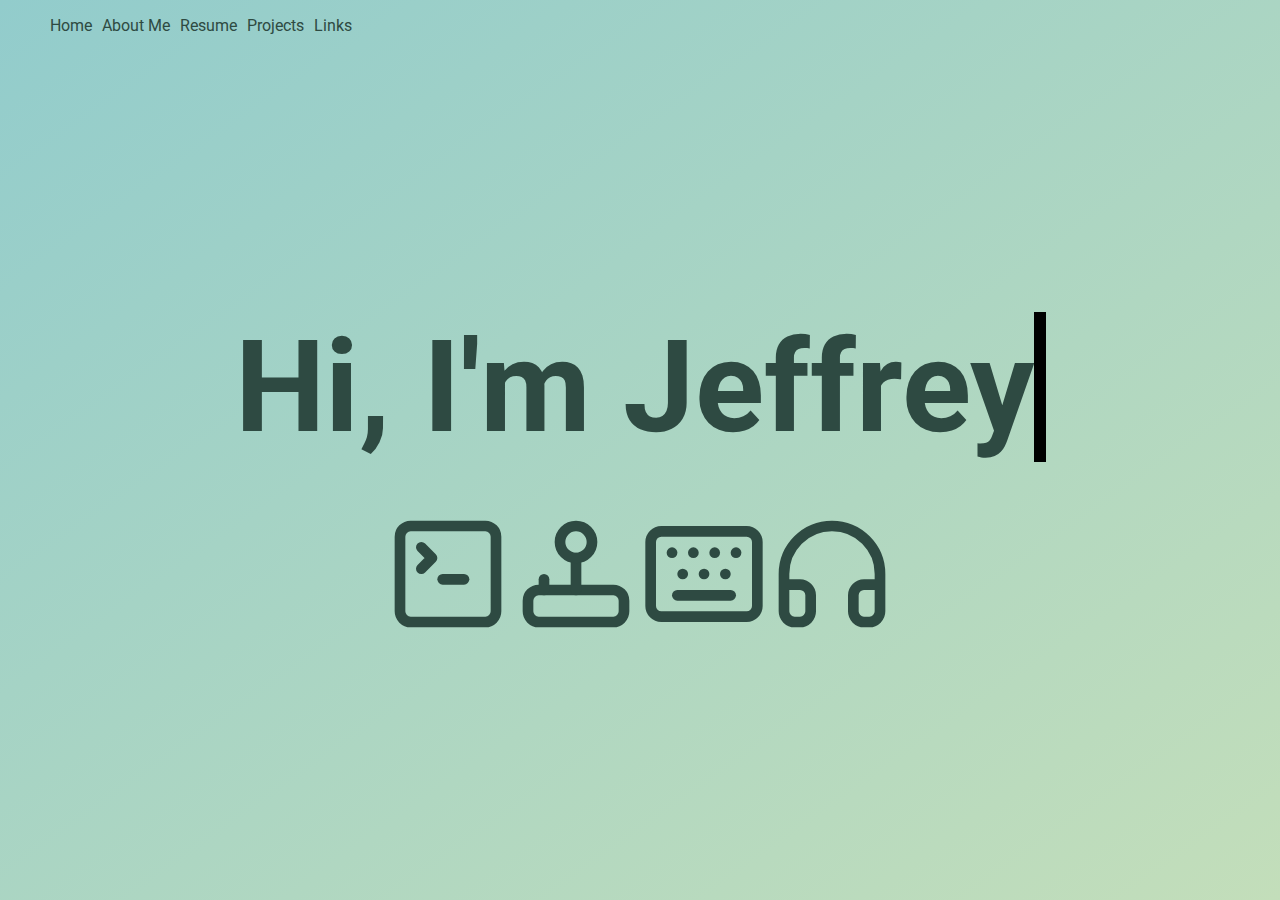
<file: index.html>
<!DOCTYPE html>
<html>
  <head>
    <meta name="description" content="Jeffrey's Portfolio Site" />
    <meta name="author" content="Jeffrey Wu" />
    <meta
      name="viewport"
      content="width=device-width, height=device-height, initial-scale=1.0"
    />
    <meta name="theme-color" content="#92cccc" />

    <title>Jeffrey's Portfolio</title>
    <link rel="stylesheet" href="./styles.css" />
    <link rel="preconnect" href="https://fonts.googleapis.com" />
    <link rel="preconnect" href="https://fonts.gstatic.com" crossorigin />
    <link
      href="https://fonts.googleapis.com/css2?family=Roboto:ital,wght@0,100..900;1,100..900&display=swap"
      rel="stylesheet"
    />
    <link rel="icon" type="image/code-icon" href="./favicon.ico" />
  </head>
  <body>
    <nav class="navbar">
      <a href="./index.html" class="hover-under">Home</a>
      <a href="./about.html" class="hover-under">About Me</a>
      <a href="./resume.html" class="hover-under">Resume</a>
      <a href="./projects.html" class="hover-under">Projects</a>
      <a href="./links.html" class="hover-under">Links</a>
    </nav>
    <div class="content intro-container intro-bg">
      <div class="type-container">
        <h1 class="intro-text">Hi, I'm Jeffrey</h1>
      </div>
      <div class="intro-image-container">
        <svg
          xmlns="http://www.w3.org/2000/svg"
          viewBox="0 0 24 24"
          fill="none"
          stroke="currentColor"
          stroke-width="2"
          stroke-linecap="round"
          stroke-linejoin="round"
          class="lucide lucide-square-terminal-icon lucide-square-terminal intro-image"
        >
          <path d="m7 11 2-2-2-2" />
          <path d="M11 13h4" />
          <rect width="18" height="18" x="3" y="3" rx="2" ry="2" />
        </svg>

        <svg
          xmlns="http://www.w3.org/2000/svg"
          width="24"
          height="24"
          viewBox="0 0 24 24"
          fill="none"
          stroke="currentColor"
          stroke-width="2"
          stroke-linecap="round"
          stroke-linejoin="round"
          class="lucide lucide-joystick-icon lucide-joystick intro-image"
        >
          <path
            d="M21 17a2 2 0 0 0-2-2H5a2 2 0 0 0-2 2v2a2 2 0 0 0 2 2h14a2 2 0 0 0 2-2v-2Z"
          />
          <path d="M6 15v-2" />
          <path d="M12 15V9" />
          <circle cx="12" cy="6" r="3" />
        </svg>

        <svg
          xmlns="http://www.w3.org/2000/svg"
          width="24"
          height="24"
          viewBox="0 0 24 24"
          fill="none"
          stroke="currentColor"
          stroke-width="2"
          stroke-linecap="round"
          stroke-linejoin="round"
          class="lucide lucide-keyboard-icon lucide-keyboard intro-image"
        >
          <path d="M10 8h.01" />
          <path d="M12 12h.01" />
          <path d="M14 8h.01" />
          <path d="M16 12h.01" />
          <path d="M18 8h.01" />
          <path d="M6 8h.01" />
          <path d="M7 16h10" />
          <path d="M8 12h.01" />
          <rect width="20" height="16" x="2" y="4" rx="2" />
        </svg>

        <svg
          xmlns="http://www.w3.org/2000/svg"
          width="24"
          height="24"
          viewBox="0 0 24 24"
          fill="none"
          stroke="currentColor"
          stroke-width="2"
          stroke-linecap="round"
          stroke-linejoin="round"
          class="lucide lucide-headphones-icon lucide-headphones intro-image"
        >
          <path
            d="M3 14h3a2 2 0 0 1 2 2v3a2 2 0 0 1-2 2H5a2 2 0 0 1-2-2v-7a9 9 0 0 1 18 0v7a2 2 0 0 1-2 2h-1a2 2 0 0 1-2-2v-3a2 2 0 0 1 2-2h3"
          />
        </svg>
      </div>
    </div>
  </body>
</html>
</file>
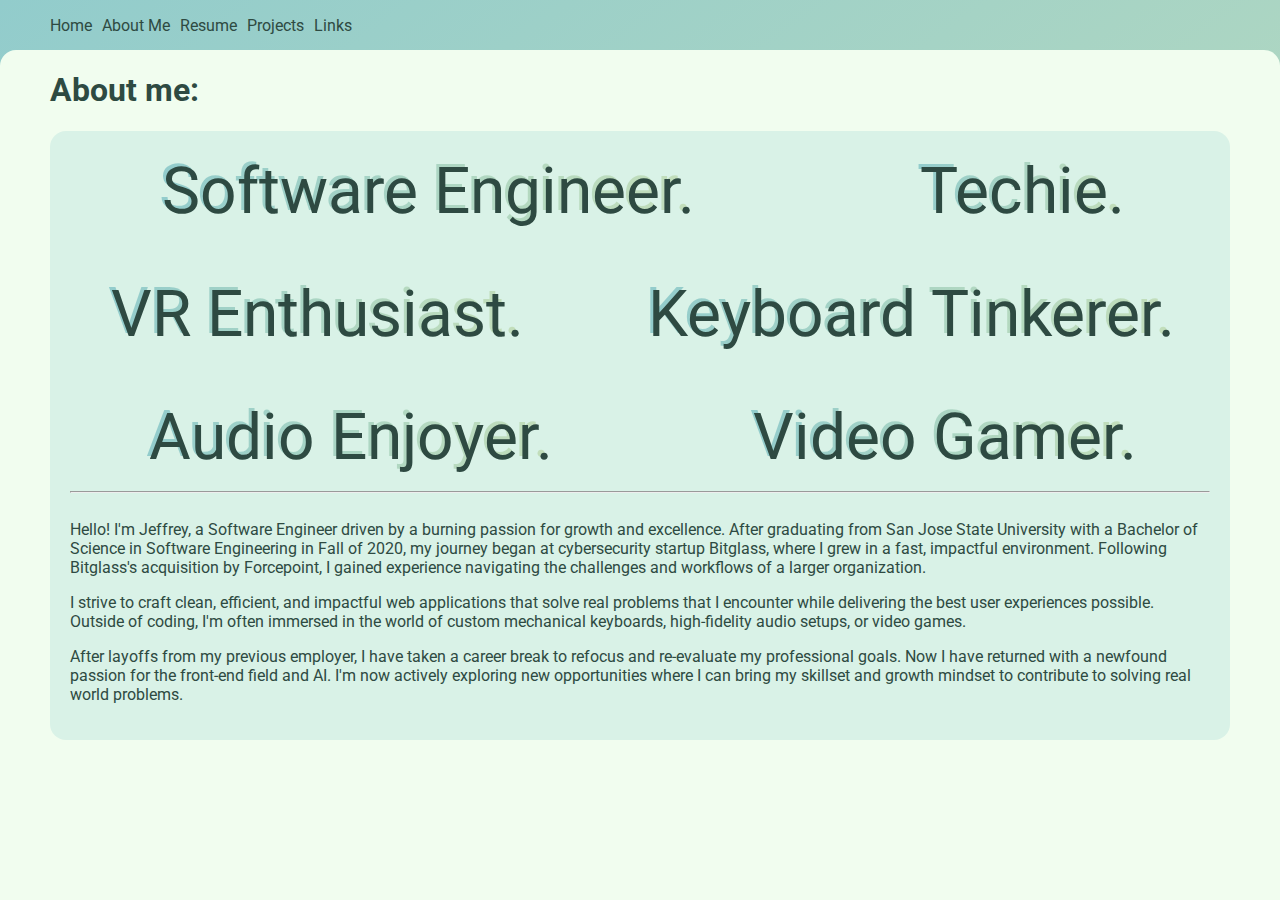
<file: about.html>
<!doctype html>
<html>
  <head>
    <meta name="description" content="Jeffrey's Portfolio Site" />
    <meta name="author" content="Jeffrey Wu" />
    <meta
      name="viewport"
      content="width=device-width, height=device-height, initial-scale=1.0"
    />
    <meta name="theme-color" content="#464646" />

    <title>Jeffrey's Portfolio</title>
    <link rel="stylesheet" href="./styles.css" />
    <link rel="preconnect" href="https://fonts.googleapis.com" />
    <link rel="preconnect" href="https://fonts.gstatic.com" crossorigin />
    <link
      href="https://fonts.googleapis.com/css2?family=Roboto:ital,wght@0,100..900;1,100..900&display=swap"
      rel="stylesheet"
    />
    <link rel="icon" type="image/code-icon" href="./favicon.ico" />
  </head>
  <body>
    <nav class="navbar">
      <a href="./index.html" class="hover-under">Home</a>
      <a href="./about.html" class="hover-under">About Me</a>
      <a href="./resume.html" class="hover-under">Resume</a>
      <a href="./projects.html" class="hover-under">Projects</a>
      <a href="./links.html" class="hover-under">Links</a>
    </nav>
    <div class="content">
      <h1>About me:</h1>
      <div class="card">
        <div class="about-hobbies">
          <p class="hov-text">Software Engineer.</p>
          <p class="hov-text">Techie.</p>
          <p class="hov-text">VR Enthusiast.</p>
          <p class="hov-text">Keyboard Tinkerer.</p>
          <p class="hov-text">Audio Enjoyer.</p>
          <p class="hov-text">Video Gamer.</p>
        </div>
        <br />
        <hr />
        <br />
        <p>
          Hello! I'm Jeffrey, a Software Engineer driven by a burning passion
          for growth and excellence. After graduating from San Jose State
          University with a Bachelor of Science in Software Engineering in Fall
          of 2020, my journey began at cybersecurity startup Bitglass, where I
          grew in a fast, impactful environment. Following Bitglass&apos;s
          acquisition by Forcepoint, I gained experience navigating the
          challenges and workflows of a larger organization.
        </p>
        <p>
          I strive to craft clean, efficient, and impactful web applications
          that solve real problems that I encounter while delivering the best
          user experiences possible. Outside of coding, I&apos;m often immersed
          in the world of custom mechanical keyboards, high-fidelity audio
          setups, or video games.
        </p>
        <p>
          After layoffs from my previous employer, I have taken a
          career break to refocus and re-evaluate my professional goals. Now I
          have returned with a newfound passion for the front-end field and AI.
          I&apos;m now actively exploring new opportunities where I can bring my
          skillset and growth mindset to contribute to solving real world
          problems.
        </p>
      </div>
    </div>
  </body>
</html>
</file>
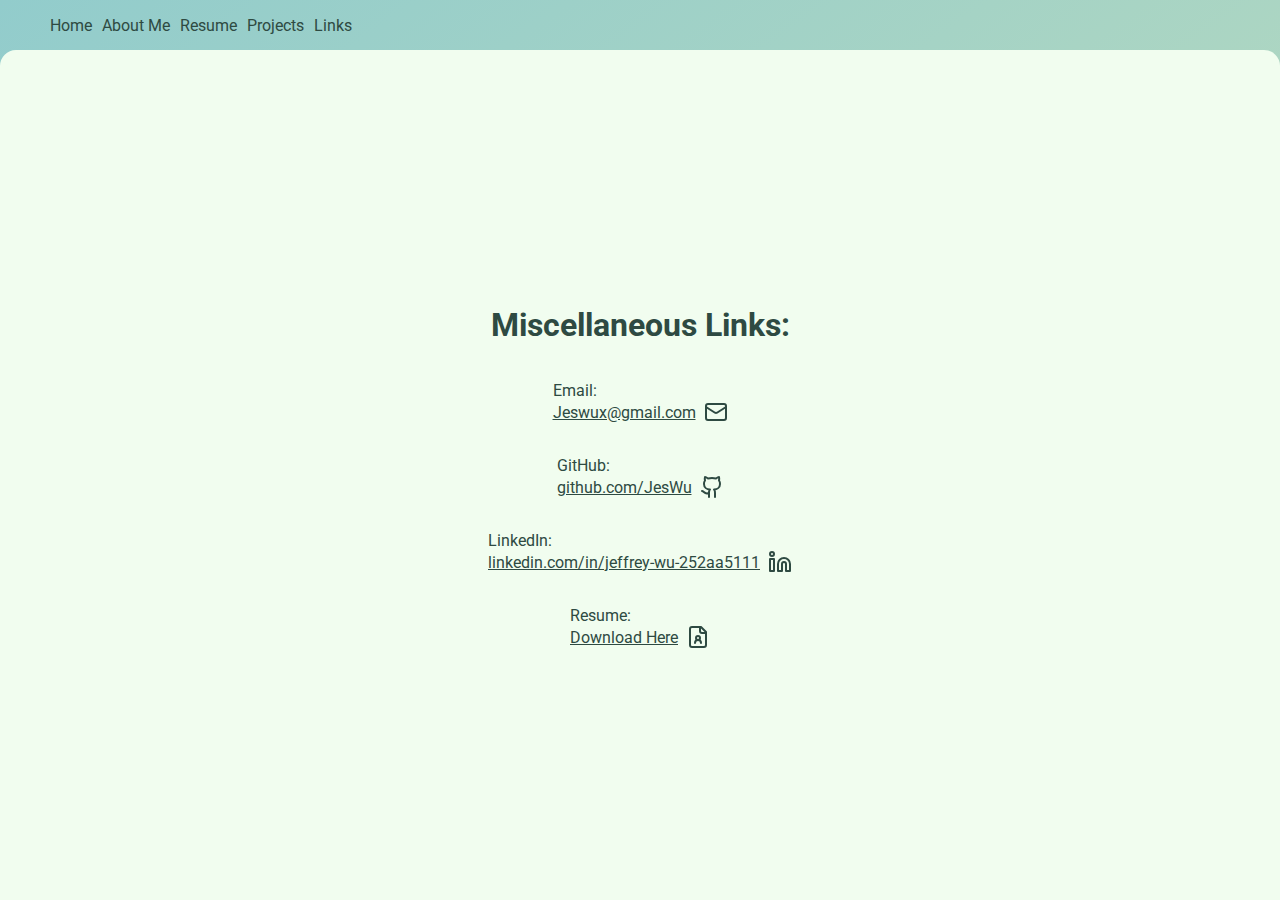
<file: links.html>
<!DOCTYPE html>
<html>
  <head>
    <meta name="description" content="Jeffrey's Portfolio Site" />
    <meta name="author" content="Jeffrey Wu" />
    <meta
      name="viewport"
      content="width=device-width, height=device-height, initial-scale=1.0"
    />
    <meta name="theme-color" content="#92cccc" />

    <title>Jeffrey's Portfolio</title>
    <link rel="stylesheet" href="./styles.css" />
    <link rel="preconnect" href="https://fonts.googleapis.com" />
    <link rel="preconnect" href="https://fonts.gstatic.com" crossorigin />
    <link
      href="https://fonts.googleapis.com/css2?family=Roboto:ital,wght@0,100..900;1,100..900&display=swap"
      rel="stylesheet"
    />
    <link rel="icon" type="image/code-icon" href="./favicon.ico" />
  </head>
  <body>
    <nav class="navbar">
      <a href="./index.html" class="hover-under">Home</a>
      <a href="./about.html" class="hover-under">About Me</a>
      <a href="./resume.html" class="hover-under">Resume</a>
      <a href="./projects.html" class="hover-under">Projects</a>
      <a href="./links.html" class="hover-under">Links</a>
    </nav>
    <div class="content link-container">
      <h1>Miscellaneous Links:</h1>
      <p>
        Email:
        <a
          href="mailto:Jeswux@gmail.com"
          class="link-align"
          target="_blank"
          rel="noopener noreferrer"
          >Jeswux@gmail.com
          <svg
            xmlns="http://www.w3.org/2000/svg"
            width="24"
            height="24"
            viewBox="0 0 24 24"
            fill="none"
            stroke="currentColor"
            stroke-width="2"
            stroke-linecap="round"
            stroke-linejoin="round"
            class="lucide lucide-mail-icon lucide-mail"
          >
            <path d="m22 7-8.991 5.727a2 2 0 0 1-2.009 0L2 7" />
            <rect x="2" y="4" width="20" height="16" rx="2" />
          </svg>
        </a>
      </p>
      <p>
        GitHub:
        <a
          href="https://github.com/JesWu"
          class="link-align"
          target="_blank"
          rel="noopener noreferrer"
          >github.com/JesWu
          <svg
            xmlns="http://www.w3.org/2000/svg"
            width="24"
            height="24"
            viewBox="0 0 24 24"
            fill="none"
            stroke="currentColor"
            stroke-width="2"
            stroke-linecap="round"
            stroke-linejoin="round"
            class="lucide lucide-github-icon lucide-github"
          >
            <path
              d="M15 22v-4a4.8 4.8 0 0 0-1-3.5c3 0 6-2 6-5.5.08-1.25-.27-2.48-1-3.5.28-1.15.28-2.35 0-3.5 0 0-1 0-3 1.5-2.64-.5-5.36-.5-8 0C6 2 5 2 5 2c-.3 1.15-.3 2.35 0 3.5A5.403 5.403 0 0 0 4 9c0 3.5 3 5.5 6 5.5-.39.49-.68 1.05-.85 1.65-.17.6-.22 1.23-.15 1.85v4"
            />
            <path d="M9 18c-4.51 2-5-2-7-2" />
          </svg>
        </a>
      </p>
      <p>
        LinkedIn:
        <a
          href="https://www.linkedin.com/in/jeffrey-wu-252aa5111/"
          class="link-align"
          target="_blank"
          rel="noopener noreferrer"
          >linkedin.com/in/jeffrey-wu-252aa5111
          <svg
            xmlns="http://www.w3.org/2000/svg"
            width="24"
            height="24"
            viewBox="0 0 24 24"
            fill="none"
            stroke="currentColor"
            stroke-width="2"
            stroke-linecap="round"
            stroke-linejoin="round"
            class="lucide lucide-linkedin-icon lucide-linkedin"
          >
            <path
              d="M16 8a6 6 0 0 1 6 6v7h-4v-7a2 2 0 0 0-2-2 2 2 0 0 0-2 2v7h-4v-7a6 6 0 0 1 6-6z"
            />
            <rect width="4" height="12" x="2" y="9" />
            <circle cx="4" cy="4" r="2" />
          </svg>
        </a>
      </p>
      <p>
        Resume:
        <a
          href="./static/Jeffrey Resume.pdf"
          class="link-align"
          download
          target="_blank"
          rel="noopener noreferrer"
          >Download Here
          <svg
            xmlns="http://www.w3.org/2000/svg"
            width="24"
            height="24"
            viewBox="0 0 24 24"
            fill="none"
            stroke="currentColor"
            stroke-width="2"
            stroke-linecap="round"
            stroke-linejoin="round"
            class="lucide lucide-file-user-icon lucide-file-user"
          >
            <path d="M14 2v4a2 2 0 0 0 2 2h4" />
            <path d="M15 18a3 3 0 1 0-6 0" />
            <path
              d="M15 2H6a2 2 0 0 0-2 2v16a2 2 0 0 0 2 2h12a2 2 0 0 0 2-2V7z"
            />
            <circle cx="12" cy="13" r="2" />
          </svg>
        </a>
      </p>
    </div>
  </body>
</html>
</file>
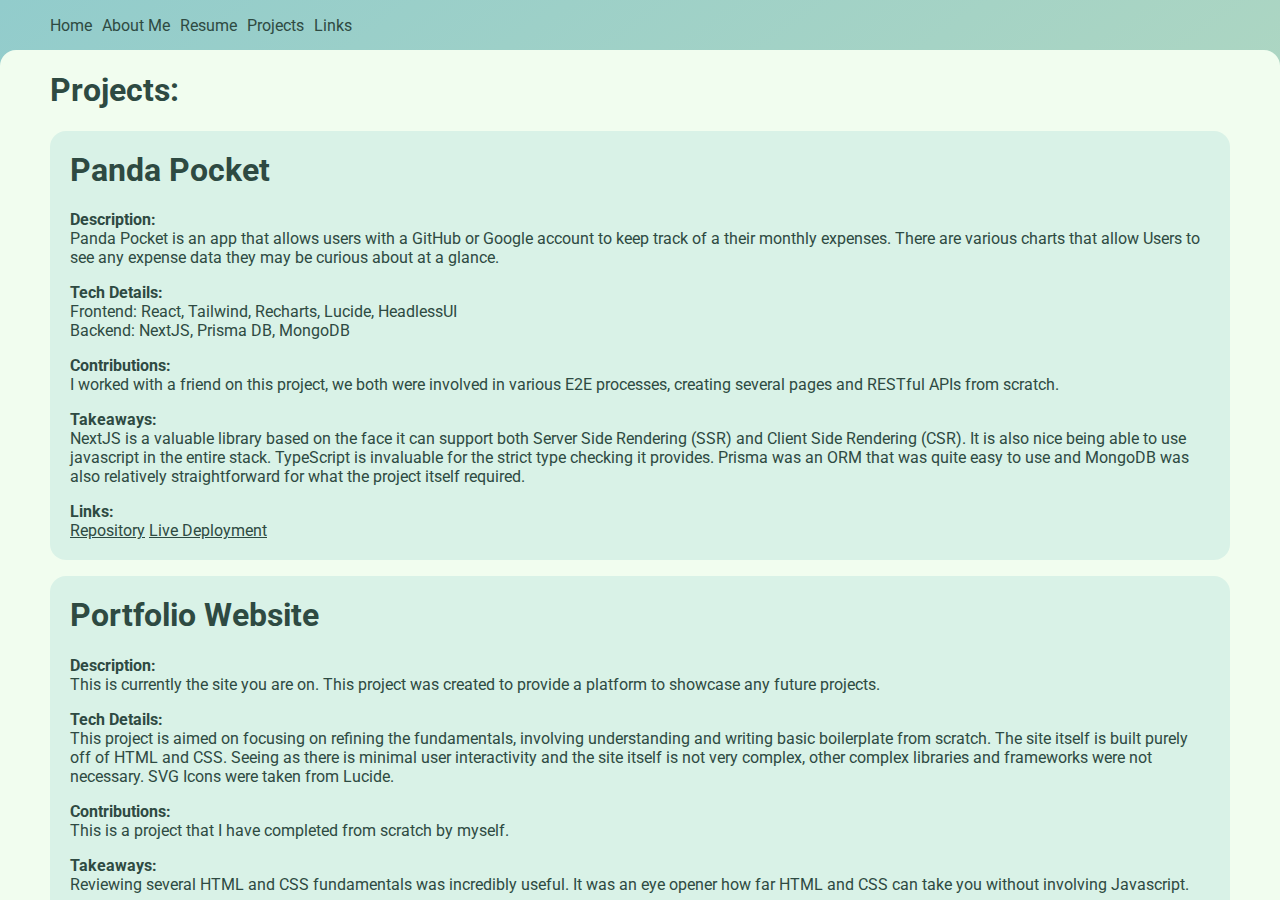
<file: projects.html>
<!doctype html>
<html>
  <head>
    <meta name="description" content="Jeffrey's Portfolio Site" />
    <meta name="author" content="Jeffrey Wu" />
    <meta
      name="viewport"
      content="width=device-width, height=device-height, initial-scale=1.0"
    />
    <meta name="theme-color" content="#464646" />

    <title>Jeffrey's Portfolio</title>
    <link rel="stylesheet" href="./styles.css" />
    <link rel="preconnect" href="https://fonts.googleapis.com" />
    <link rel="preconnect" href="https://fonts.gstatic.com" crossorigin />
    <link
      href="https://fonts.googleapis.com/css2?family=Roboto:ital,wght@0,100..900;1,100..900&display=swap"
      rel="stylesheet"
    />
    <link rel="icon" type="image/code-icon" href="./favicon.ico" />
  </head>
  <body>
    <nav class="navbar">
      <a href="./index.html" class="hover-under">Home</a>
      <a href="./about.html" class="hover-under">About Me</a>
      <a href="./resume.html" class="hover-under">Resume</a>
      <a href="./projects.html" class="hover-under">Projects</a>
      <a href="./links.html" class="hover-under">Links</a>
    </nav>
    <div class="content">
      <h1>Projects:</h1>
      <div class="project-content">
        <div class="card">
          <h1>Panda Pocket</h1>
          <div class="card-inner">
            <p>
              <strong>Description:</strong><br />
              Panda Pocket is an app that allows users with a GitHub or Google
              account to keep track of a their monthly expenses. There are
              various charts that allow Users to see any expense data they may
              be curious about at a glance.
            </p>
            <p>
              <strong>Tech Details:</strong><br />
              Frontend: React, Tailwind, Recharts, Lucide, HeadlessUI
              <br />Backend: NextJS, Prisma DB, MongoDB
            </p>
            <p>
              <strong>Contributions:</strong><br />
              I worked with a friend on this project, we both were involved in
              various E2E processes, creating several pages and RESTful APIs
              from scratch.
            </p>
            <p>
              <strong>Takeaways:</strong><br />
              NextJS is a valuable library based on the face it can support both
              Server Side Rendering (SSR) and Client Side Rendering (CSR). It is
              also nice being able to use javascript in the entire stack.
              TypeScript is invaluable for the strict type checking it provides.
              Prisma was an ORM that was quite easy to use and MongoDB was also
              relatively straightforward for what the project itself required.
            </p>
            <strong>Links:</strong><br />
            <a
              href="https://github.com/Eric-shipsit/PocketPanda"
              target="_blank"
              rel="noopener noreferrer"
              >Repository</a
            >
            <a
              href="https://pocket-panda-taupe.vercel.app/"
              target="_blank"
              rel="noopener noreferrer"
              >Live Deployment</a
            >
          </div>
        </div>
        <div class="card">
          <h1>Portfolio Website</h1>
          <div class="card-inner">
            <p>
              <strong>Description:</strong><br />
              This is currently the site you are on. This project was created to
              provide a platform to showcase any future projects.
            </p>
            <p>
              <strong>Tech Details:</strong><br />
              This project is aimed on focusing on refining the fundamentals,
              involving understanding and writing basic boilerplate from
              scratch. The site itself is built purely off of HTML and CSS.
              Seeing as there is minimal user interactivity and the site itself
              is not very complex, other complex libraries and frameworks were
              not necessary. SVG Icons were taken from Lucide.
            </p>
            <p>
              <strong>Contributions:</strong><br />
              This is a project that I have completed from scratch by myself.
            </p>
            <p>
              <strong>Takeaways:</strong><br />
              Reviewing several HTML and CSS fundamentals was incredibly useful.
              It was an eye opener how far HTML and CSS can take you without
              involving Javascript.
            </p>
            <strong>Links:</strong><br />
            <a
              href="https://github.com/JesWu/jeswu.github.io"
              target="_blank"
              rel="noopener noreferrer"
              >Repository</a
            >
          </div>
        </div>
        <div class="card">
          <h1>Forcepoint Hackathon Third Place: PolicyAI</h1>
          <div class="card-inner">
            <p>
              <strong>Description:</strong><br />
              Forcepoint Hackathon involving AI, where my team worked on an AI
              chat bot to help users work through Forcepoint ONE's most complex
              page - the Policy Page.
            </p>
            <p>
              <strong>Tech Details:</strong><br />
              A project involving AWS bedrock and LLama, configured to take in a
              user's structured prompt and generate a policy that aligns with
              what the user wants.
            </p>
            <p>
              <strong>Contributions:</strong><br />
              One of the members of my hackathon team, I mainly worked on the
              chat overlay as well as helping engineer the prompt that users
              would enter in order to generate a policy.
            </p>
            <p>
              <strong>Takeaways:</strong><br />
              I was able to experience deploying on AWS for the first time, as
              well as interact with a LLM more deeply other than basic github
              copilot use at work. Though hackathons are stressful due to their
              very short deadlines, it is extremely rewarding once you get your
              POC working and allows you to see the potential in the product if
              more time was allocated. This influenced Forcepoint's future
              annual roadmap, with our hackathon project being added to it.
            </p>
          </div>
        </div>
        <div class="card">
          <h1>Forcepoint ONE cloud DLP integration with Forcepoint onprem</h1>
          <div class="card-inner">
            <p>
              <strong>Description:</strong><br />
              Worked on key annual roadmap item to unblock customers migrating
              from Forcepoint legacy DLP to Forcepoint ONE cloud DLP.
            </p>
            <p>
              <strong>Tech Details:</strong><br />
              A complicated project that involved coordination from my team as
              well as Forcepoint's overseas DLP team. The solution was very
              specific and worked only under the conditions that we currently
              operated; The idea was to have a text file that contained the
              Forcepoint DLP pattern identifiers and descriptions. Utilizing
              this text file we could populate the front-end and send out a
              request to Forcepoint's DLP engine utilizing the specificied ID to
              process data. This was smart as it reduced cost because it did not
              require us to poll their endpoint to retrieve their patterns. This
              only worked because Forcepoint's DLP patterns very rarely changed,
              thus allowing us to very rarely update the text file.
            </p>
            <p>
              <strong>Contributions:</strong><br />
              In charge of the project on my Team. Involved in setting up sync
              up meetings between members of the Forcepoint DLP team and me. Had
              to work on a solution on how to fetch and utilize Forcepoint's
              special DLP patterns.
            </p>
            <p>
              <strong>Takeaways:</strong><br />
              Coordinating with cross-organizational teams is difficult. Each
              team has a different culture. It is important to be adaptable and
              understanding of the differences in order to work well together.
            </p>
          </div>
        </div>
        <div class="card">
          <h1>Rich Text Editor Alerts</h1>
          <div class="card-inner">
            <p>
              <strong>Description:</strong><br />
              Adding support for a WYSIWYG (what you see is what you get) editor
              for admin users to customize our previously plain text block pages
              for Forcepoint ONE.
            </p>
            <p>
              <strong>Tech Details:</strong><br />
              This was a deceptively complex project at work, where I updated
              our frontend with a new rich text editor (quilljs). This was a lot
              more involved as it required me to also update our endpoints to
              comply with standards to keep any stored code safe through
              sanitization, which disallowed any dangerous HTML which would run
              unsafe code, such as the &lt;script/&gt; tag. This involved a lot
              of changes across the back-end and front-end from me, which I
              believe was a good experience learning parts of our application
              that were not part of my specialty, allowing me to become a more
              versatile engineer.
            </p>
            <p>
              <strong>Contributions:</strong><br />
              Sole contributor to this project. Had to research which
              sanitization libraries we utilized in our front-end and back-end
              to ensure that we had correct validation for out REST endpoints.
            </p>
            <p>
              <strong>Takeaways:</strong><br />
              Never underestimate simple tasks, as it may involve code written
              by people no longer with the company. Taking in to account best
              practices and security could further extend the time to
              completion.
            </p>
          </div>
        </div>
        <div class="card">
          <h1>DLP Redesign</h1>
          <div class="card-inner">
            <p>
              <strong>Description:</strong><br />
              A complete revamp of the front-end of Bitglass/Forcepoint's DLP
              (Data Library Pattern) Page.
            </p>
            <p>
              <strong>Tech Details:</strong><br />
              This was my first major project at work, where I worked on
              updating a complex, legacy jQuery page to React. I was not
              comfortable with jQuery, having never really used it before and
              getting up to speed to release this project in a timely manner was
              challenging.
            </p>
            <p>
              <strong>Contributions:</strong><br />
              Worked with mentors to tackle the complex challenge of maintaining
              existing functionality on the page while allowing for easy
              extension for any projects in the future. Completed the work
              mainly by myself but mentor guidance was provided along the way.
            </p>
            <p>
              <strong>Takeaways:</strong><br />
              Collaboration is key to success. Learning a new technology is not
              trivial. I was able to reduce the time to interactive metric by 5
              seconds down to 2, greatly improving the end user experience.
            </p>
          </div>
        </div>
      </div>
    </div>
  </body>
</html>
</file>
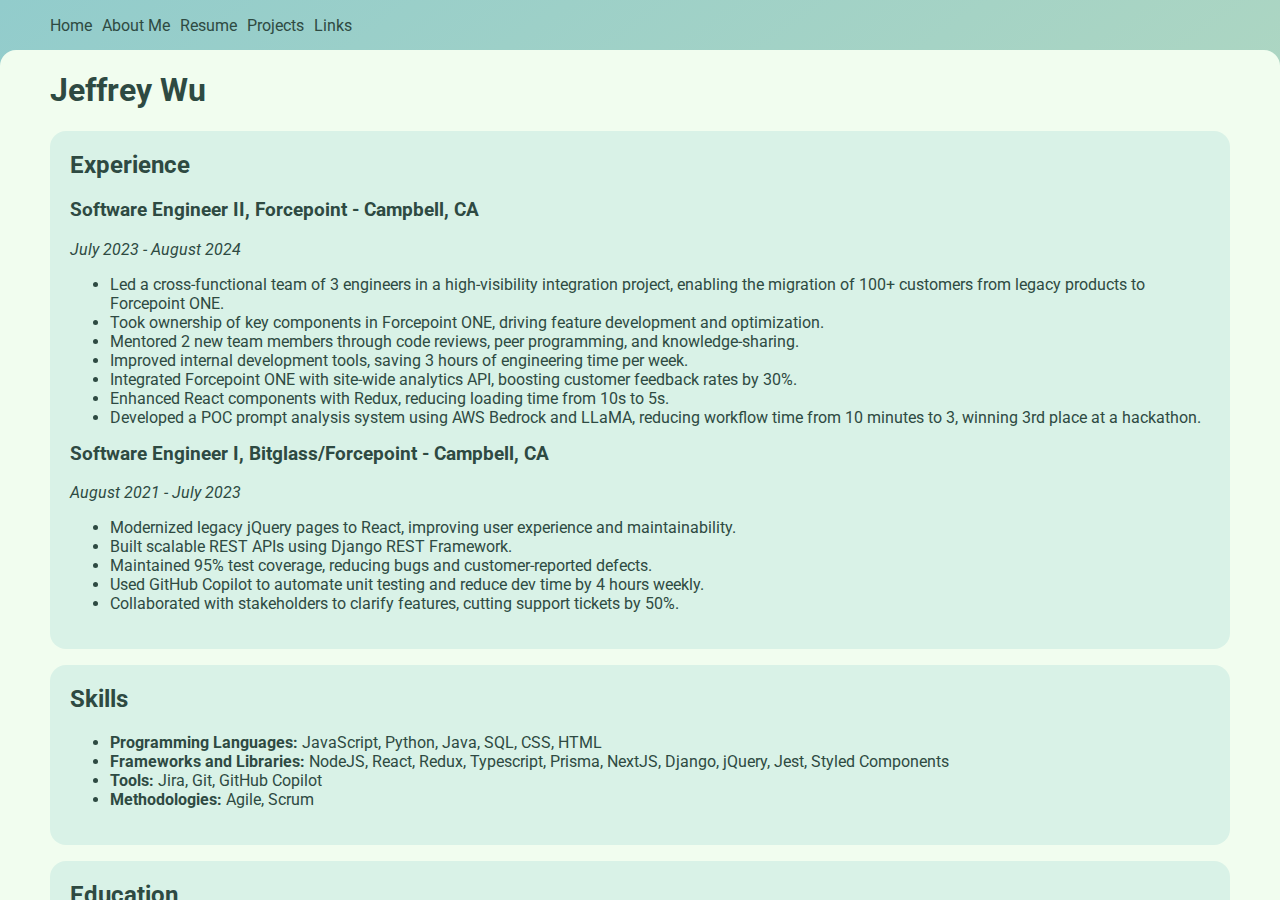
<file: resume.html>
<!DOCTYPE html>
<html>
  <head>
    <meta name="description" content="Jeffrey's Portfolio Site" />
    <meta name="author" content="Jeffrey Wu" />
    <meta
      name="viewport"
      content="width=device-width, height=device-height, initial-scale=1.0"
    />
    <meta name="theme-color" content="#92cccc" />

    <title>Jeffrey's Portfolio</title>
    <link rel="stylesheet" href="./styles.css" />
    <link rel="preconnect" href="https://fonts.googleapis.com" />
    <link rel="preconnect" href="https://fonts.gstatic.com" crossorigin />
    <link
      href="https://fonts.googleapis.com/css2?family=Roboto:ital,wght@0,100..900;1,100..900&display=swap"
      rel="stylesheet"
    />
    <link rel="icon" type="image/code-icon" href="./favicon.ico" />
  </head>
  <body>
    <nav class="navbar">
      <a href="./index.html" class="hover-under">Home</a>
      <a href="./about.html" class="hover-under">About Me</a>
      <a href="./resume.html" class="hover-under">Resume</a>
      <a href="./projects.html" class="hover-under">Projects</a>
      <a href="./links.html" class="hover-under">Links</a>
    </nav>
    <div class="content">
      <h1>Jeffrey Wu</h1>

      <div class="card">
        <h2>Experience</h2>

        <h3>Software Engineer II, Forcepoint - Campbell, CA</h3>
        <p><em>July 2023 - August 2024</em></p>
        <ul>
          <li>
            Led a cross-functional team of 3 engineers in a high-visibility
            integration project, enabling the migration of 100+ customers from
            legacy products to Forcepoint ONE.
          </li>
          <li>
            Took ownership of key components in Forcepoint ONE, driving feature
            development and optimization.
          </li>
          <li>
            Mentored 2 new team members through code reviews, peer programming,
            and knowledge-sharing.
          </li>
          <li>
            Improved internal development tools, saving 3 hours of engineering
            time per week.
          </li>
          <li>
            Integrated Forcepoint ONE with site-wide analytics API, boosting
            customer feedback rates by 30%.
          </li>
          <li>
            Enhanced React components with Redux, reducing loading time from 10s
            to 5s.
          </li>
          <li>
            Developed a POC prompt analysis system using AWS Bedrock and LLaMA,
            reducing workflow time from 10 minutes to 3, winning 3rd place at a
            hackathon.
          </li>
        </ul>

        <h3>Software Engineer I, Bitglass/Forcepoint - Campbell, CA</h3>
        <p><em>August 2021 - July 2023</em></p>
        <ul>
          <li>
            Modernized legacy jQuery pages to React, improving user experience
            and maintainability.
          </li>
          <li>Built scalable REST APIs using Django REST Framework.</li>
          <li>
            Maintained 95% test coverage, reducing bugs and customer-reported
            defects.
          </li>
          <li>
            Used GitHub Copilot to automate unit testing and reduce dev time by
            4 hours weekly.
          </li>
          <li>
            Collaborated with stakeholders to clarify features, cutting support
            tickets by 50%.
          </li>
        </ul>
      </div>
      <div class="card">
        <h2>Skills</h2>
        <ul>
          <li>
            <strong>Programming Languages:</strong> JavaScript, Python, Java,
            SQL, CSS, HTML
          </li>
          <li>
            <strong>Frameworks and Libraries:</strong> NodeJS, React, Redux,
            Typescript, Prisma, NextJS, Django, jQuery, Jest, Styled Components
          </li>
          <li><strong>Tools:</strong> Jira, Git, GitHub Copilot</li>
          <li><strong>Methodologies:</strong> Agile, Scrum</li>
        </ul>
      </div>
      <div class="card">
        <h2>Education</h2>
        <p>San Jose State University - B.S. in Software Engineering</p>
        <p><em>Graduated Fall 2020</em></p>
      </div>
    </div>
  </body>
</html>
</file>
<file: styles.css>
html,
body {
  height: 100dvh;
  max-height: 100dvh;
  max-width: 100vw;
}

body {
  margin: 0;
  font-family: "Roboto", sans-serif;
  --main-bg-color: rgb(241, 253, 239);
  --text-color: #2e4a42;
  --pastel-blue: #92cccc;
  --pastel-green: #c3deba;
  --secondary-bg-color: rgb(217, 242, 231);
  display: flex;
  flex-direction: column;
  background: linear-gradient(to bottom right, #92cccc, #c3deba);
  overflow: hidden;
}

.content {
  flex-grow: 1;
  padding: 0px 25px;
  height: auto;
  padding-top: 1px;
  background-color: var(--main-bg-color);
  display: flex;
  flex-direction: column;
  color: var(--text-color);
  overflow: auto;
  border-radius: 1rem 1rem 0 0;
}

.project-content {
  display: flex;
  flex-direction: column;
  flex-grow: 1;
}

.navbar {
  padding: 0px 25px;
  min-height: 50px;
  display: flex;
  flex-direction: row;
  align-items: center;
  gap: 10px;
  position: sticky;
  top:0;
}

@media only screen and (min-width: 768px) {
  .content {
    padding: 0px 50px;
  }
  .navbar {
    padding: 0px 50px;
  }
}

nav > * {
  transition: linear 1s;
}

a {
  color: var(--text-color);
}

nav > a:link {
  text-decoration: none;
}

/* reference: https://github.com/Chalarangelo/30-seconds-of-code/blob/master/content/snippets/css/s/hover-underline-animation.md */
.hover-under {
  display: inline-block;
  position: relative;
}

.hover-under::after {
  content: "";
  position: absolute;
  width: 100%;
  transform: scaleX(0);
  height: 2px;
  bottom: 0;
  left: 0;
  background-color: var(--text-color);
  transition: transform 0.25s ease-out;
  transform-origin: bottom center;
}

.hover-under:hover::after {
  transform: scaleX(1);
  transform-origin: bottom center;
}

.intro-bg {
  background: transparent;
}

.intro-text {
  overflow: hidden;
  border-right: 0.1em solid black;
  white-space: nowrap;
  margin: 0 auto;
  letter-spacing: 0em;
  font-size: 10vw;
  width: auto;
  animation: typing 2s steps(40, end), blink-caret 0.75s step-end infinite;
  cursor: default;
}

.intro-container {
  display: flex;
  flex-direction: column;
  align-items: center;
  justify-content: center;
  gap: 3rem;
}

.intro-image-container {
  display: flex;
  flex-direction: row;
  justify-content: center;
  align-items: center;
}

.intro-image-container .intro-image:nth-child(1) {
  animation-name: fade;
  animation-duration: 4s;
}

.intro-image-container .intro-image:nth-child(2) {
  animation-name: fade;
  animation-duration: 4.25s;
}

.intro-image-container .intro-image:nth-child(3) {
  animation-name: fade;
  animation-duration: 4.5s;
}

.intro-image-container .intro-image:nth-child(4) {
  animation-name: fade;
  animation-duration: 5s;
}

.intro-image {
  height: 10vw;
  width: auto;
}

svg {
  color: var(--text-color);
}

hr {
  color: var(--text-color);
}

.hov-text {
  margin: 0 auto;
  font-size: 5vw;
  color: transparent;
  text-shadow: 3px 3px var(--text-color);
  cursor: default;
  transition: linear 0.5s;
  text-wrap: nowrap;
  background-image: linear-gradient(
    to right,
    var(--pastel-blue),
    var(--pastel-green)
  );
  background-clip: text;
}

.hov-text:hover {
  text-decoration: underline;
}

.about-title {
  font-size: 4rem;
}

.about-hobbies {
  display: flex;
  flex-direction: row;
  justify-content: center;
  flex-wrap: wrap;
  gap: 3rem;
}

.link-container {
  display: flex;
  flex-direction: column;
  align-items: center;
  justify-content: center;
}

.link-align {
  display: flex;
  flex-direction: row;
  align-items: center;
  gap: 0.5rem;
}

.card {
  border-radius: 1rem;
  background: var(--secondary-bg-color);
  padding: 20px 20px;
  margin-bottom: 1rem;
}

.card > * {
  margin-top: 0;
}

@keyframes fade {
  0% {
    opacity: 0;
  }
  50% {
    opacity: 0;
  }
  100% {
    opacity: 1;
  }
}

/* The typing effect */
@keyframes typing {
  from {
    width: 0;
  }
  to {
    width: 100%;
  }
}

/* The typewriter cursor effect */
@keyframes blink-caret {
  from,
  to {
    border-color: transparent;
  }
  50% {
    border-color: var(--text-color);
  }
}
</file>
